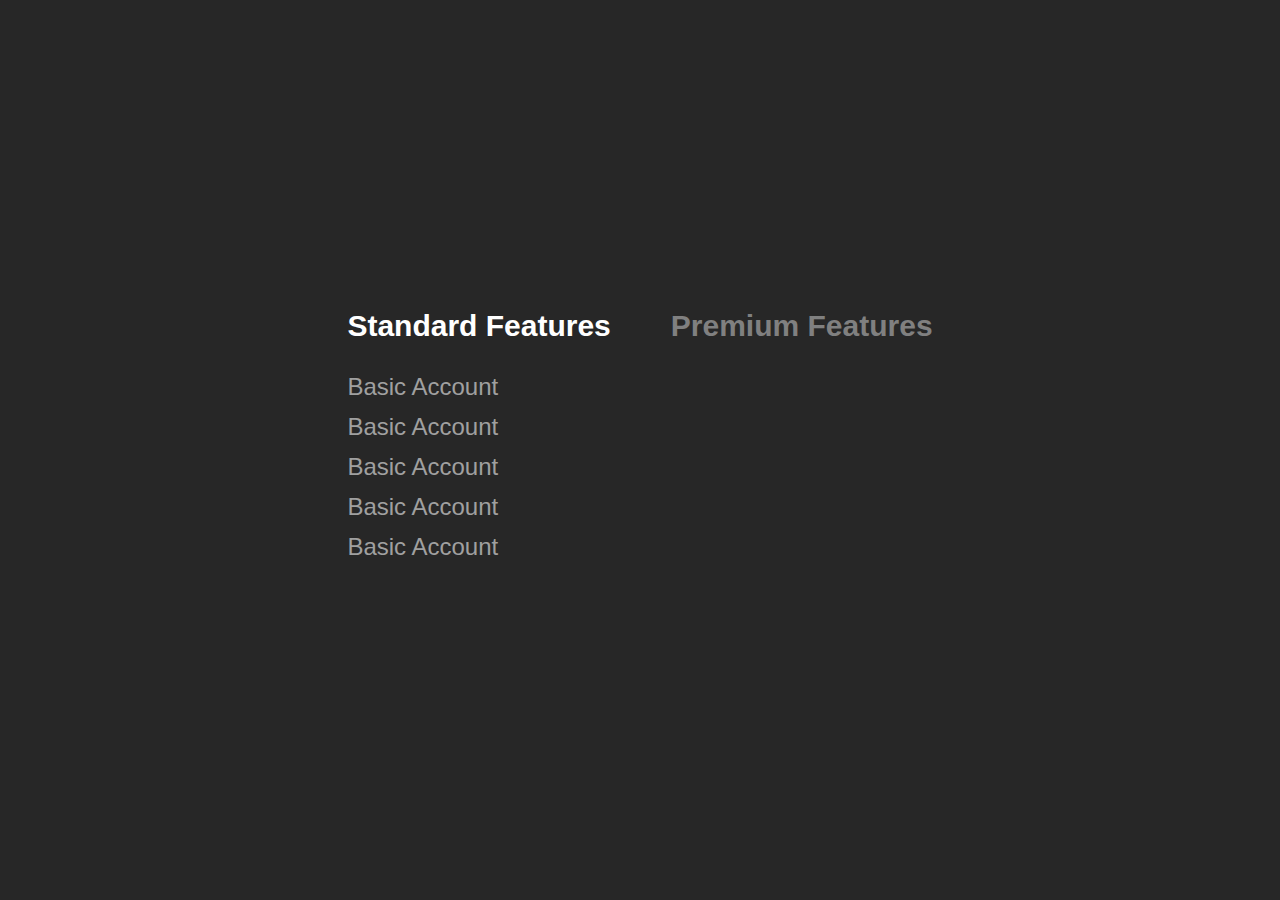
<file: CSS Sequence Animations/index.html>
<!DOCTYPE html>
<html lang="en">
<head>
    <meta charset="UTF-8">
    <meta name="viewport" content="width=device-width, initial-scale=1.0">
    <meta http-equiv="X-UA-Compatible" content="ie=edge">
    <title>Sequence Animations</title>
    <link rel="stylesheet" href="css/main.css">
</head>
<body>
    <div class="container">
        <div class="left">
            <p>Standard Features</p>
            <ul class="standard">
                <li>Basic Account</li>
                <li>Basic Account</li>
                <li>Basic Account</li>
                <li>Basic Account</li>
                <li>Basic Account</li>
            </ul>
        </div>
        <div class="right">
            <input type="checkbox" name="features" id="features" value="premium">
            <label for="features">Premium Features</label>
            <ul class="featured" style="--length: 5">
                <li style="--index: 0;">Basic Account</li>
                <li style="--index: 1;">Basic Account</li>
                <li style="--index: 2;">Basic Account</li>
                <li style="--index: 3;">Basic Account</li>
                <li style="--index: 4;">Basic Account</li>
            </ul>
        </div>
    </div>
</body>
</html>
</file>
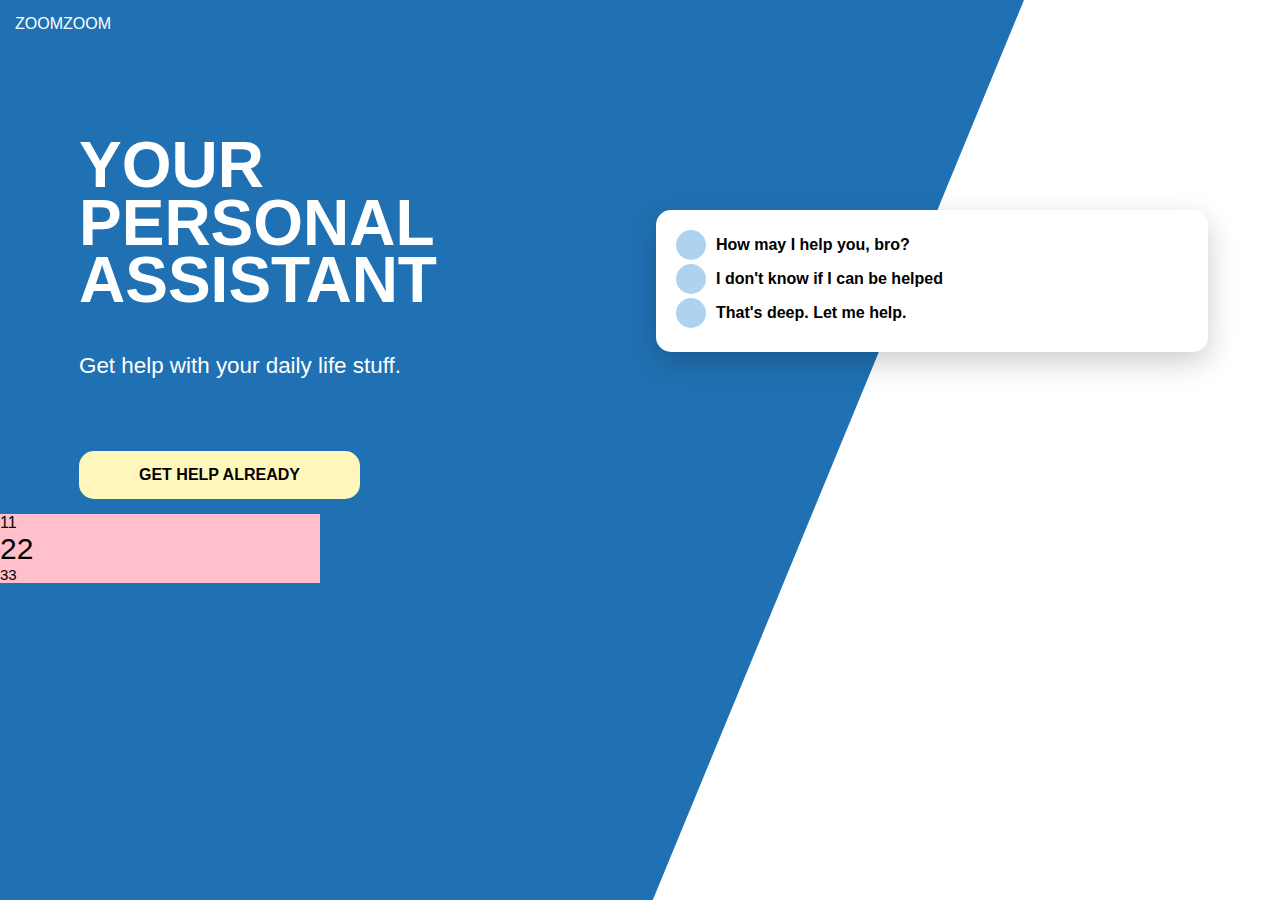
<file: sassy/index.html>
<!DOCTYPE html>
<html lang="en">

<head>
    <meta charset="UTF-8">
    <meta name="viewport" content="width=device-width, initial-scale=1.0">
    <meta http-equiv="X-UA-Compatible" content="ie=edge">
    <title>practice sass</title>
    <link rel="stylesheet" href="css/main.css">
</head>

<body>
    <div id="bg"></div>
    <header>
        <a href="#">ZoomZoom</a>
    </header>

    <main>
        <section id="card">
            <ul>
                <li>
                    <span></span>
                    <strong>How may I help you, bro?</strong>
                </li>
                <li>
                    <span></span>
                    <strong>I don't know if I can be helped</strong>
                </li>
                <li>
                    <span></span>
                    <strong>That's deep. Let me help.</strong>
                </li>
            </ul>
        </section>
        <section id="primary">
            <h1>Your Personal Assistant</h1>
            <p>Get help with your daily life stuff.</p>

            <a href="#">Get help already</a>
        </section>

        <div class="product">
            <div class="product__intro">11
              <div class="product__intro__title">22</div>
              <div class="product__intro__description">33</div>
            </div>
        </div>
    </main>
</body>

</html>
</file>
<file: CSS Sequence Animations/css/main.css>
body {
  background: #272727;
  color: white;
  margin: 0;
  font-family: 'Numito', sans-serif;
  display: -ms-grid;
  display: grid;
  place-content: center;
  height: 100vh;
  font-size: 20px;
}

.container {
  display: -webkit-box;
  display: -ms-flexbox;
  display: flex;
}

.container .left {
  margin-right: 3em;
}

.container p {
  margin: 0;
}

.container .right {
  overflow: hidden;
}

p, label {
  font-size: 1.5em;
  font-weight: bold;
}

ul {
  list-style-type: none;
  margin: 1.5em 0;
  padding: 0;
}

ul li {
  margin-bottom: .5em;
  font-size: 1.2em;
  color: #a0a0a0;
}

ul.featured li {
  opacity: 0;
  -webkit-transform: translateX(100%);
          transform: translateX(100%);
  -webkit-transition-duration: 0.5s;
          transition-duration: 0.5s;
  -webkit-transition-timing-function: cubic-bezier(0.75, -0.015, 0.565, 1.055);
          transition-timing-function: cubic-bezier(0.75, -0.015, 0.565, 1.055);
  -webkit-transition-property: opacity, -webkit-transform;
  transition-property: opacity, -webkit-transform;
  transition-property: opacity, transform;
  transition-property: opacity, transform, -webkit-transform;
  -webkit-transition-delay: calc(0.025s * (var(--length) - (var(--index) + 1)));
          transition-delay: calc(0.025s * (var(--length) - (var(--index) + 1)));
}

label {
  cursor: pointer;
  color: gray;
}

label:hover {
  color: white;
}

input[type=checkbox] {
  position: absolute;
  left: -5000px;
}

input[type=checkbox]:checked + label {
  color: white;
}

input[type=checkbox]:checked ~ ul li {
  opacity: 1;
  -webkit-transform: translateX(0);
          transform: translateX(0);
  -webkit-transition-delay: calc(0.055s * var(--index));
          transition-delay: calc(0.055s * var(--index));
}
/*# sourceMappingURL=main.css.map */
</file>
<file: sassy/css/main.css>
body,
html {
  height: 100%;
}

body {
  font-family: "Segoe UI", Tahoma, Geneva, Verdana, sans-serif;
  margin: 0;
}

body #bg {
  -webkit-clip-path: polygon(100% 0, 100% 76%, 66% 100%, 0 100%, 0 0);
          clip-path: polygon(100% 0, 100% 76%, 66% 100%, 0 100%, 0 0);
  background-color: #2071b3;
  width: 100%;
  height: 100%;
  position: absolute;
  z-index: -1;
}

@media (min-width: 840px) {
  body #bg {
    -webkit-clip-path: polygon(0 0, 80% 0%, 51% 100%, 0% 100%);
            clip-path: polygon(0 0, 80% 0%, 51% 100%, 0% 100%);
  }
}

body header a {
  color: #fff;
  text-decoration: none;
  padding: 15px;
  display: block;
  text-transform: uppercase;
}

@media (min-width: 840px) {
  main {
    display: -ms-grid;
    display: grid;
    -ms-grid-columns: 50% auto;
        grid-template-columns: 50% auto;
        grid-template-areas: "primary card";
  }
}

main section#card {
  background: #fff;
  padding: 20px;
  margin: 1em auto;
  border-radius: 15px;
  -webkit-box-shadow: 0 10px 30px rgba(0, 0, 0, 0.2);
          box-shadow: 0 10px 30px rgba(0, 0, 0, 0.2);
  width: 80%;
}

@media (min-width: 840px) {
  main section#card {
    grid-area: card;
    height: -webkit-fit-content;
    height: -moz-fit-content;
    height: fit-content;
    -ms-flex-item-align: center;
        -ms-grid-row-align: center;
        align-self: center;
    margin: 1em;
  }
}

main section#card ul {
  list-style: none;
  margin: 0;
  padding: 0;
}

main section#card ul li {
  margin-bottom: 10px;
}

main section#card ul li span {
  position: absolute;
  width: 30px;
  height: 30px;
  background-color: #aed3f1;
  border-radius: 50%;
  margin-right: 10px;
}

main section#card ul li strong {
  display: inline-block;
  margin-left: 40px;
  margin-top: 10px;
  line-height: 10px;
}

main section#primary {
  color: #fff;
  padding: 15px;
  text-align: center;
}

@media (min-width: 840px) {
  main section#primary {
    grid-area: primary;
    text-align: left;
    margin: 4em 0 0 4em;
  }
}

main section#primary h1 {
  font-size: 3em;
  margin-top: 10px;
  text-transform: uppercase;
}

@media (min-width: 840px) {
  main section#primary h1 {
    width: 30%;
    font-size: 4em;
    line-height: .9em;
  }
}

main section#primary p {
  font-size: 1.4em;
}

main section#primary a {
  color: black;
  border-radius: 15px;
  text-decoration: none;
  text-transform: uppercase;
  font-weight: bold;
  background-color: #fff6bb;
  display: block;
  text-align: center;
  margin: 50px auto 0 auto;
  padding: 15px;
}

@media (min-width: 840px) {
  main section#primary a {
    display: inline-block;
    padding: 15px 60px;
  }
}

main .product__intro {
  background-color: pink;
  width: 50%;
}

main .product__intro__title {
  font-size: 30px;
}

main .product__intro__description {
  font-size: 15px;
}
/*# sourceMappingURL=main.css.map */

/* @media (min-width: 700px) {
  .grid {
    display: grid;
    grid-template-columns: 1fr 1fr 1fr 1fr;
  } 


/*-------------------------------------*/
</file>
